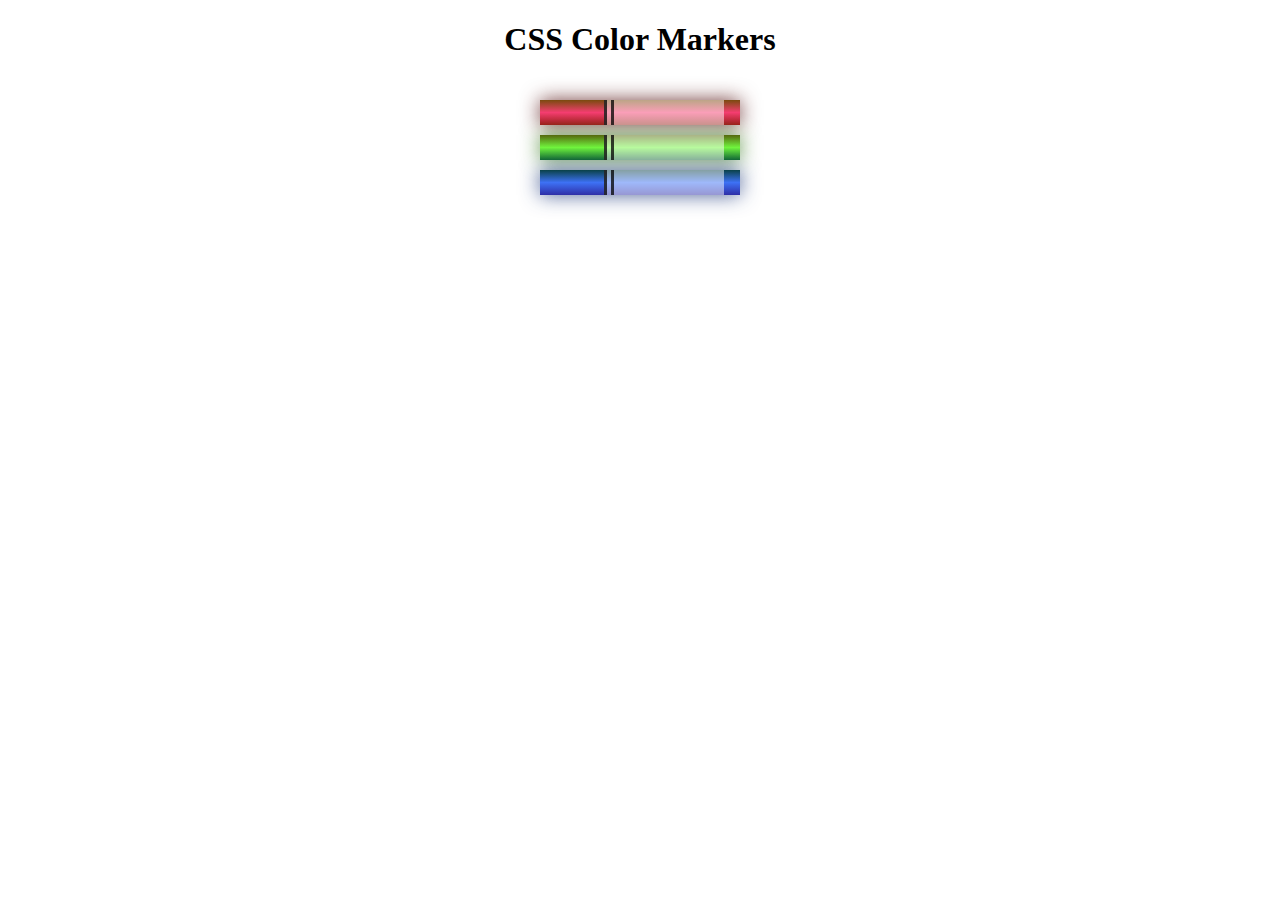
<file: Colored_Markers/index.html>
<!DOCTYPE html>
<html lang="en">
<head>
    <meta charset="UTF-8">
    <meta name="viewport" content="width=device-width, initial-scale=1.0">
    <link rel="stylesheet" href="styles.css">
    <title>Colored Markers</title>
</head>
<body>
    <section>
        <h1>CSS Color Markers</h1>
        <div class="container">
            <div class="marker red">
                <div class="cap"></div>
                <div class="sleeve"></div>
            </div>
            <div class="marker green">
                <div class="cap"></div>
                <div class="sleeve"></div>
            </div>
            <div class="marker blue">
                <div class="cap"></div>
                <div class="sleeve"></div>
            </div>
        </div>
    </section>
</body>
</html>
</file>
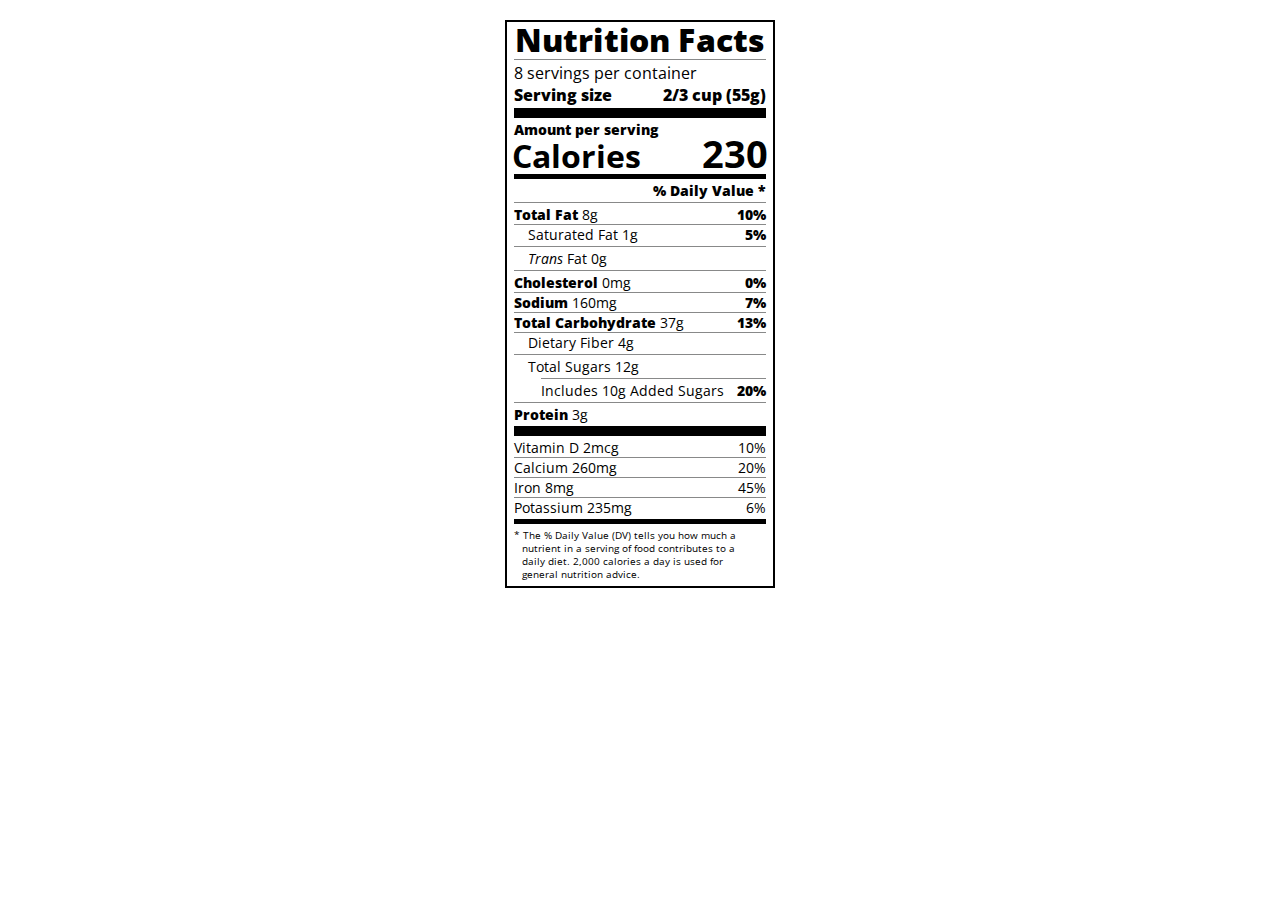
<file: Nutrition_Label/index.html>
<!DOCTYPE html>
<html lang="en">
<head>
    <meta charset="UTF-8">
    <meta name="viewport" content="width=device-width, initial-scale=1.0">
    <link rel="stylesheet" href="https://fonts.googleapis.com/css?family=Open+Sans:400,700,800">
    <link rel="stylesheet" href="styles.css">
    <title>Nutrition Label</title>
</head>
<body>
    <div class="label">
        <header>
            <h1 class="bold">Nutrition Facts</h1>
            <div class="divider"></div>
            <p>8 servings per container</p>
            <p class="bold">Serving size <span>2/3 cup (55g)</span></p>
            <div class="divider large"></div>
            <div class="calories-info">
                <div class="left-container">
                    <h2 class="bold small-text">Amount per serving</h2>
                    <p>Calories</p>
                </div>
                <span>230</span>
            </div>
            <div class="divider medium"></div>
            <div class="daily-value small-text">
                <p class="bold right no-divider">% Daily Value *</p>
                <div class="divider"></div>
                <p><span><span class="bold">Total Fat</span> 8g </span><span class="bold">10%</span></p>
                <p class="indent no-divider">Saturated Fat 1g <span class="bold">5%</span></p>
                <div class="divider"></div>
                <p class="indent no-divider"> <span><i>Trans</i> Fat 0g</span></p>
                <div class="divider"></div>
                <p><span><span class="bold">Cholesterol</span> 0mg</span> <span class="bold">0%</span></p>
                <p><span><span class="bold">Sodium</span> 160mg</span><span class="bold">7%</span></p>
                <p><span><span class="bold">Total Carbohydrate</span> 37g</span> <span class="bold">13%</span></p>
                <p class="indent no-divider">Dietary Fiber 4g</p>
                <div class="divider"></div>
                <p class="indent no-divider">Total Sugars 12g</p>
                <div class="divider double-indent"></div>
                <p class="double-indent no-divider">Includes 10g Added Sugars <span class="bold right">20%</span></p>
                <div class="divider"></div>
                <p class="no-divider"><span><span class="bold">Protein</span> 3g</span></p>
                <div class="divider large"></div>
                <p>Vitamin D 2mcg <span>10%</span></p>
                <p>Calcium 260mg <span class="right">20%</span></p>
                <p>Iron 8mg <span class="right">45%</span></p>
                <p class="no-divider">Potassium 235mg <span class="right">6%</span></p>
                <div class="divider medium"></div>
                <p class="note no-divider">* The % Daily Value (DV) tells you how much a nutrient 
                    in a serving of food contributes to a daily diet. 2,000 calories a
                     day is used for general nutrition advice.</p>
            </div>
        </header>
    </div>
</body>
</html>
</file>
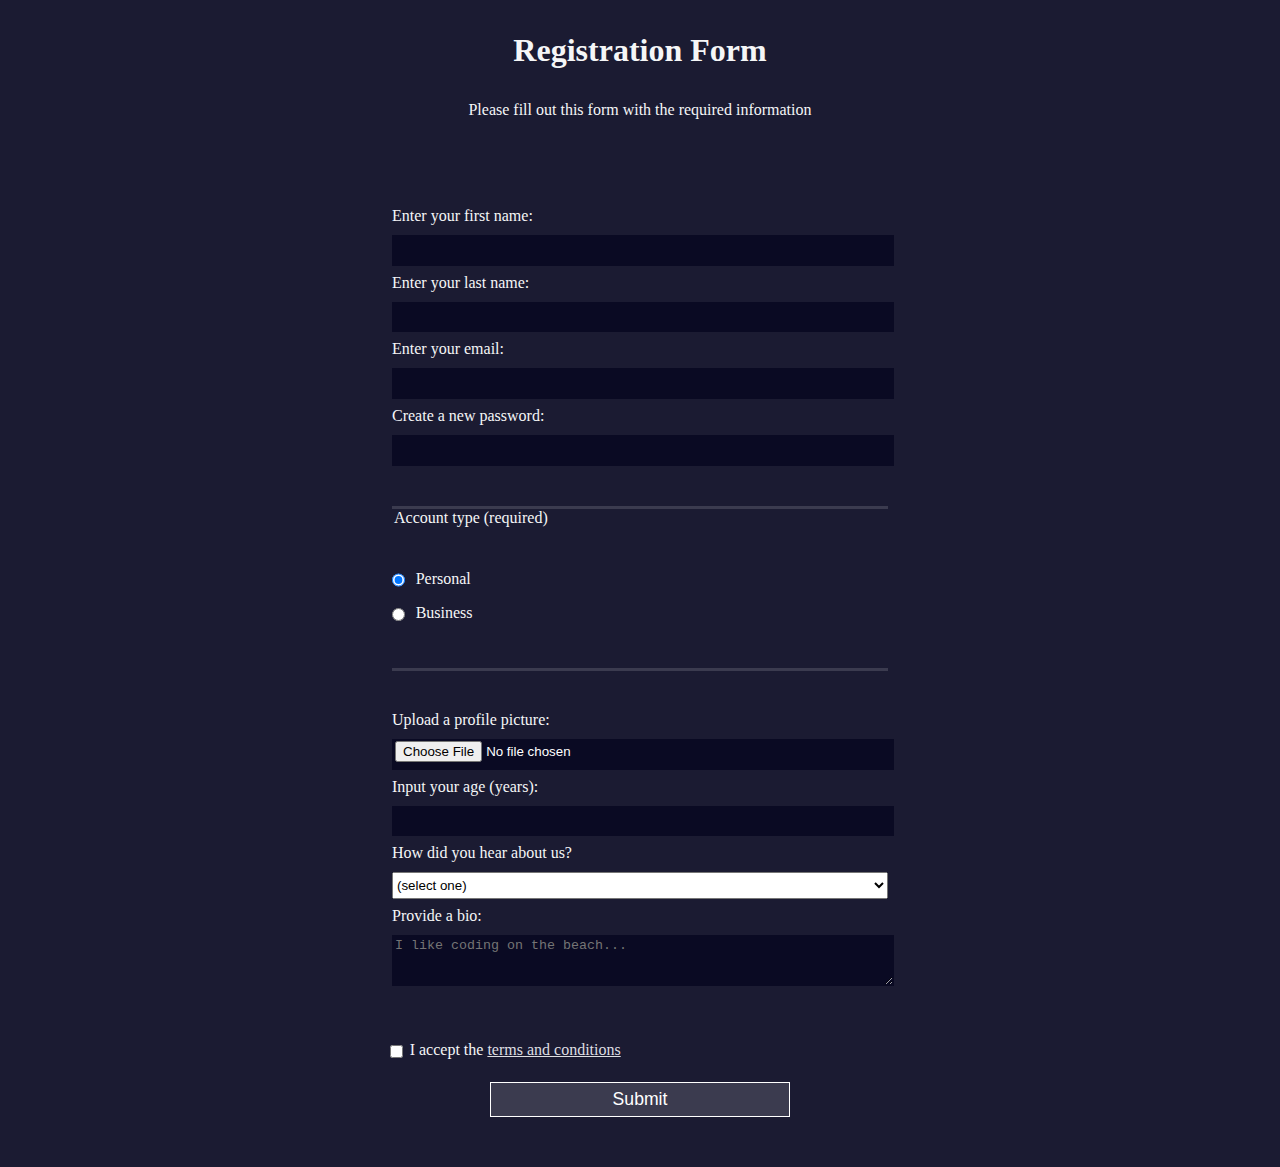
<file: Registration Form/index.html>
<!DOCTYPE html>
<html lang="en">
<head>
    <meta charset="UTF-8">
    <meta name="viewport" content="width=device-width, initial-scale=1.0">
    <title>Registration Form</title>
    <link rel="stylesheet" href="styles.css">
</head>
<body>
    <main>
        <h1>Registration Form</h1>
        <p>Please fill out this form with the required information</p>
        <form action="https://register-demo.freecodecamp.org" method="POST">
            <fieldset>
                <label for="first-name">Enter your first name:
                    <input type="text" name="first-name" id="first-name" required>
                </label>
                <label for="last-name">Enter your last name:
                    <input type="text" name="last-name" id="last-name" required>
                </label>
                <label for="email">Enter your email:
                    <input type="email" name="email" id="email" required>
                </label>
                <label for="new-password">Create a new password:
                    <input type="password" name="password" id="new-password" pattern="[a-z0-5]{8,}" required>
                </label>
            </fieldset>
            <fieldset>
                <legend>Account type (required)</legend>
                <label for="personal-account">
                    <input type="radio" class="inline" name="account-type" id="personal-account" checked> Personal
                </label>
                <label for="business-account">
                    <input type="radio" class="inline" name="account-type" id="business-account"> Business
                </label>
            </fieldset>
            <fieldset>
                <label for="profile-picture">
                    Upload a profile picture:
                    <input type="file" name="profile-picture" id="profile-picture">
                </label>
                <label for="age">
                    Input your age (years):
                    <input type="number" name="age" id="age" min="13" max="120">
                </label>
                <label for="referrer">
                    How did you hear about us?
                    <select id="referrer" name="referrer">
                        <option value="">(select one)</option>
                        <option value="1">freeCodeCamp News</option>
                        <option value="2">freeCodeCamp YouTube Channel</option>
                        <option value="3">freeCodeCamp Forum</option>
                        <option value="4">Other</option>
                    </select>
                </label>
                <label for="bio">
                    Provide a bio:
                    <textarea name="bio" id="bio" cols="30" rows="3" placeholder="I like coding on the beach..."></textarea>
                </label>
            </fieldset>
            <label for="terms-and-conditions">
                <input type="checkbox" class="inline" name="terms-and-conditions" id="terms-and-conditions" required>I accept the <a href="https://www.freecodecamp.org/news/terms-of-service/">terms and conditions</a>
            </label>
            
            <input type="submit" value="Submit" />
        </form>

    </main>
</body>
</html>
</file>
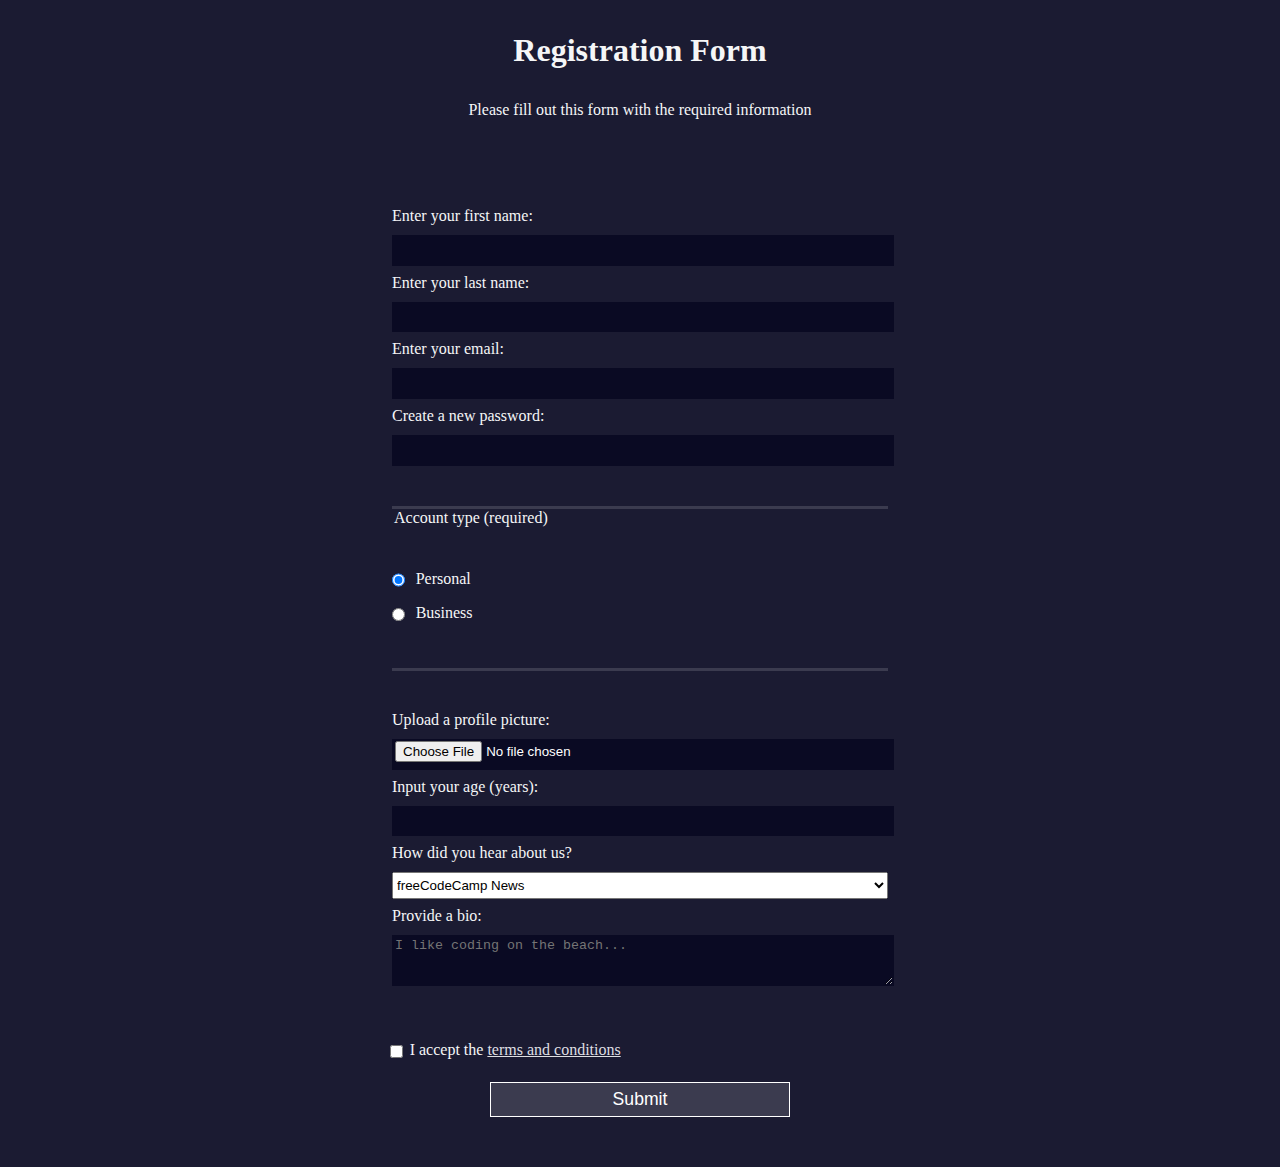
<file: Registration_Form/index.html>
<!DOCTYPE html>
<html lang="en">
<head>
    <meta charset="UTF-8">
    <meta name="viewport" content="width=device-width, initial-scale=1.0">
    <title>Registration Form</title>
    <link rel="stylesheet" href="/Registration_Form/styles.css">
</head>
<body>
    <main>
        <h1>Registration Form</h1>
        <p>Please fill out this form with the required information</p>
        <form action="https://register-demo.freecodecamp.org" method="POST">
            <fieldset>
                <label for="first-name">Enter your first name:
                    <input type="text" name="first-name" id="first-name" required>
                </label>
                <label for="last-name">Enter your last name:
                    <input type="text" name="last-name" id="last-name" required>
                </label>
                <label for="email">Enter your email:
                    <input type="email" name="email" id="email" required>
                </label>
                <label for="new-password">Create a new password:
                    <input type="password" name="password" id="new-password" pattern="[a-z0-5]{8,}" required>
                </label>
            </fieldset>
            <fieldset>
                <legend>Account type (required)</legend>
                <label for="personal-account">
                    <input type="radio" class="inline" name="account-type" id="personal-account" checked> Personal
                </label>
                <label for="business-account">
                    <input type="radio" class="inline" name="account-type" id="business-account"> Business
                </label>
            </fieldset>
            <fieldset>
                <label for="profile-picture">
                    Upload a profile picture:
                    <input type="file" name="profile-picture" id="profile-picture">
                </label>
                <label for="age">
                    Input your age (years):
                    <input type="number" name="age" id="age" min="13" max="120">
                </label>
                <label for="referrer">
                    How did you hear about us?
                    <select id="referrer" name="referrer">
                        <option value="" disabled>(select one)</option>
                        <option value="1">freeCodeCamp News</option>
                        <option value="2">freeCodeCamp YouTube Channel</option>
                        <option value="3">freeCodeCamp Forum</option>
                        <option value="4">Other</option>
                    </select>
                </label>
                <label for="bio">
                    Provide a bio:
                    <textarea name="bio" id="bio" cols="30" rows="3" placeholder="I like coding on the beach..."></textarea>
                </label>
            </fieldset>
            <label for="terms-and-conditions">
                <input type="checkbox" class="inline" name="terms-and-conditions" id="terms-and-conditions" required>I accept the <a href="https://www.freecodecamp.org/news/terms-of-service/">terms and conditions</a>
            </label>
            
            <input type="submit" value="Submit" />
        </form>

    </main>
</body>
</html>
</file>
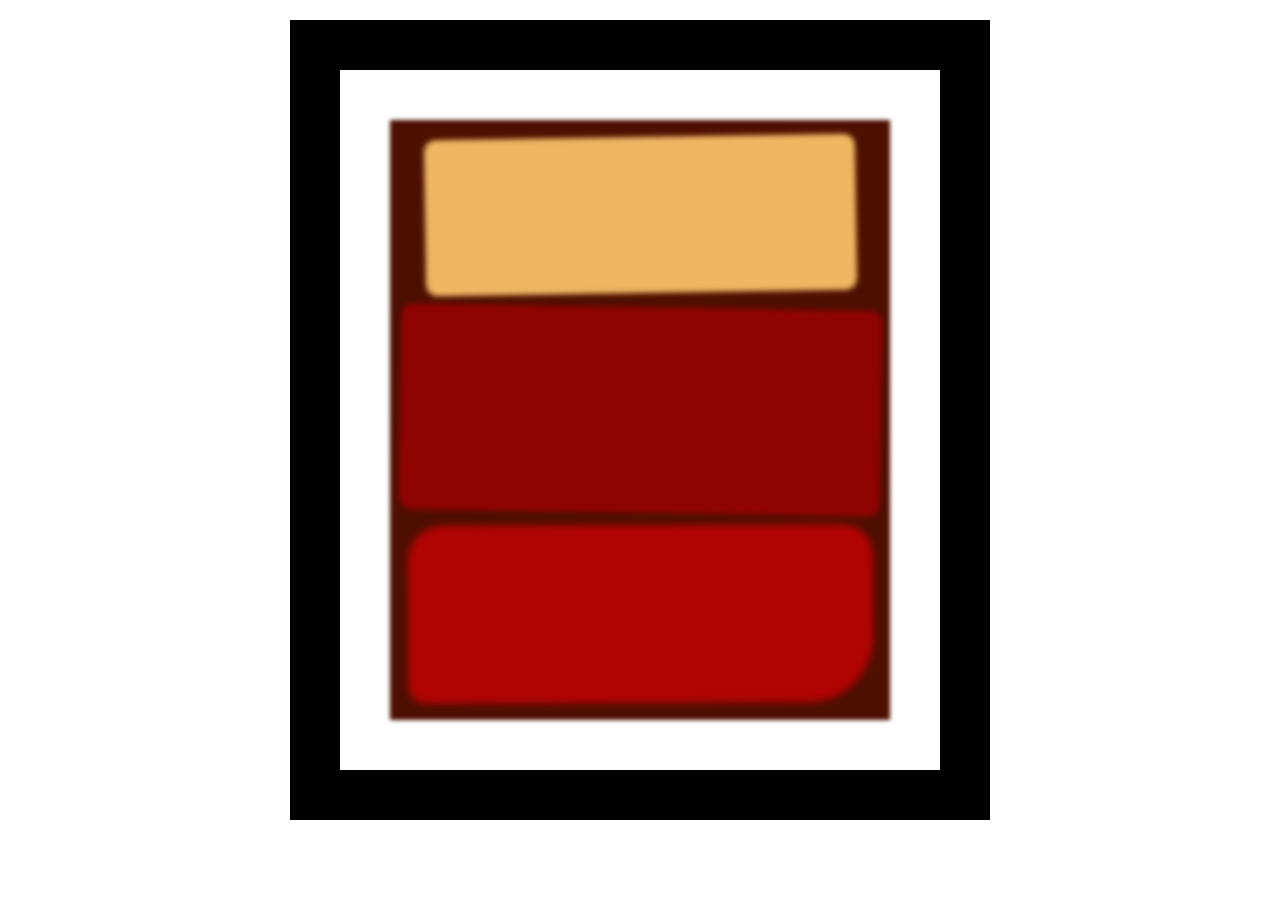
<file: Rothko_Painting/index.html>
<!DOCTYPE html>
<html lang="en">
<head>
    <meta charset="UTF-8">
    <meta name="viewport" content="width=device-width, initial-scale=1.0">
    <link rel="stylesheet" href="styles.css">
    <title>Rothko Painting</title>
</head>
<body>
    <section>
        <div class="frame">
            <div class="canvas">
                <div class="one"></div>
                <div class="two"></div>
                <div class="three"></div>
            </div>
        </div>
    </section>
</body>
</html>
</file>
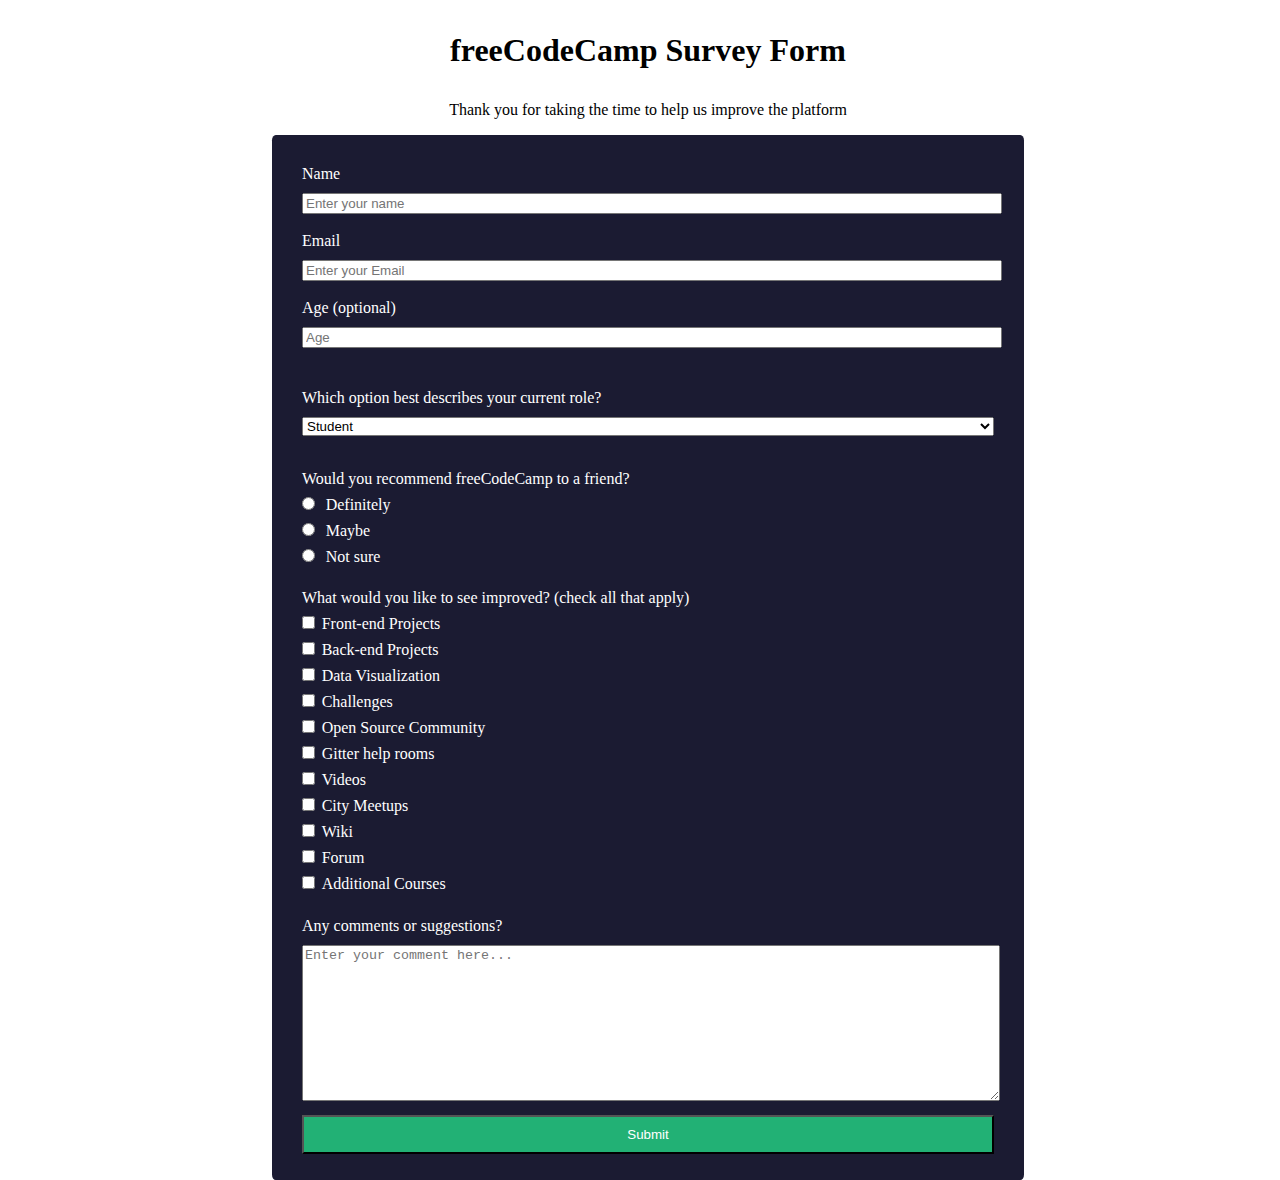
<file: Survey_form/index.html>
<!DOCTYPE html>
<html lang="en">
<head>
    <meta charset="UTF-8">
    <meta name="viewport" content="width=device-width, initial-scale=1.0">
    <title>Survey Form</title>
    <link rel="stylesheet" href="/Survey_form/styles.css">
</head>
<body>
    <!--Hero section-->
    <section>
        <h1 id="title">freeCodeCamp Survey Form</h1>
        <p id="description">Thank you for taking the time to help us improve the platform</p>
    </section>

    <!--Form Section-->
    <form action="" id="survey-form">
        <fieldset>
            <label for="name-label" id="name-label">
                Name
                <input type="text" id="name" placeholder="Enter your name" required>
            </label>
            <label for="email-label" id="email-label">
                Email
                <input type="email" id="email" placeholder="Enter your Email" required>
            </label>
            <label for="number-label" id="number-label">
                Age (optional)
                <input type="number" id="number" min="18" max="99" placeholder="Age">
            </label>
        </fieldset>
        <fieldset>
            <label for="dropdown">
                Which option best describes your current role?
                <select name="role" id="dropdown">
                    <option value="" disabled>Select current role</option>
                    <option value="1">Student</option>
                    <option value="2">Full time job</option>
                    <option value="3">Full time learner</option>
                    <option value="4">Prefer not to say</option>
                    <option value="5">Other</option>
                </select>
            </label>
        </fieldset>
        <fieldset>
            Would you recommend freeCodeCamp to a friend?
            <label for="Definitely">
                <input type="radio" id="Definitely" name="recommend" class="inline" value="1"> Definitely
            </label>
            <label for="maybe">
                <input type="radio" id="maybe" name="recommend" class="inline" value="2"> Maybe
            </label>
            <label for="not-sure">
                <input type="radio" id="not-sure" name="recommend" class="inline" value="3"> Not sure
            </label>
        </fieldset>
        <fieldset>
            What would you like to see improved? (check all that apply)
            <label for=""><input type="checkbox" class="inline" value="1">Front-end Projects</label>
            <label for=""><input type="checkbox" class="inline" value="2">Back-end Projects</label>
            <label for=""><input type="checkbox" class="inline" value="3">Data Visualization</label>
            <label for=""><input type="checkbox" class="inline" value="4">Challenges</label>
            <label for=""><input type="checkbox" class="inline" value="5">Open Source Community</label>
            <label for=""><input type="checkbox" class="inline" value="6">Gitter help rooms</label>
            <label for=""><input type="checkbox" class="inline" value="7">Videos</label>
            <label for=""><input type="checkbox" class="inline" value="8">City Meetups</label>
            <label for=""><input type="checkbox" class="inline" value="9">Wiki</label>
            <label for=""><input type="checkbox" class="inline" value="10">Forum</label>
            <label for=""><input type="checkbox" class="inline" value="11">Additional Courses</label>
        </fieldset>
        <fieldset>
            Any comments or suggestions?
            <textarea name="" id="" cols="30" rows="10" placeholder="Enter your comment here..."></textarea>
            <button type="submit" id="submit">Submit</button>
        </fieldset>
    </form>
    

</body>
</html>
</file>
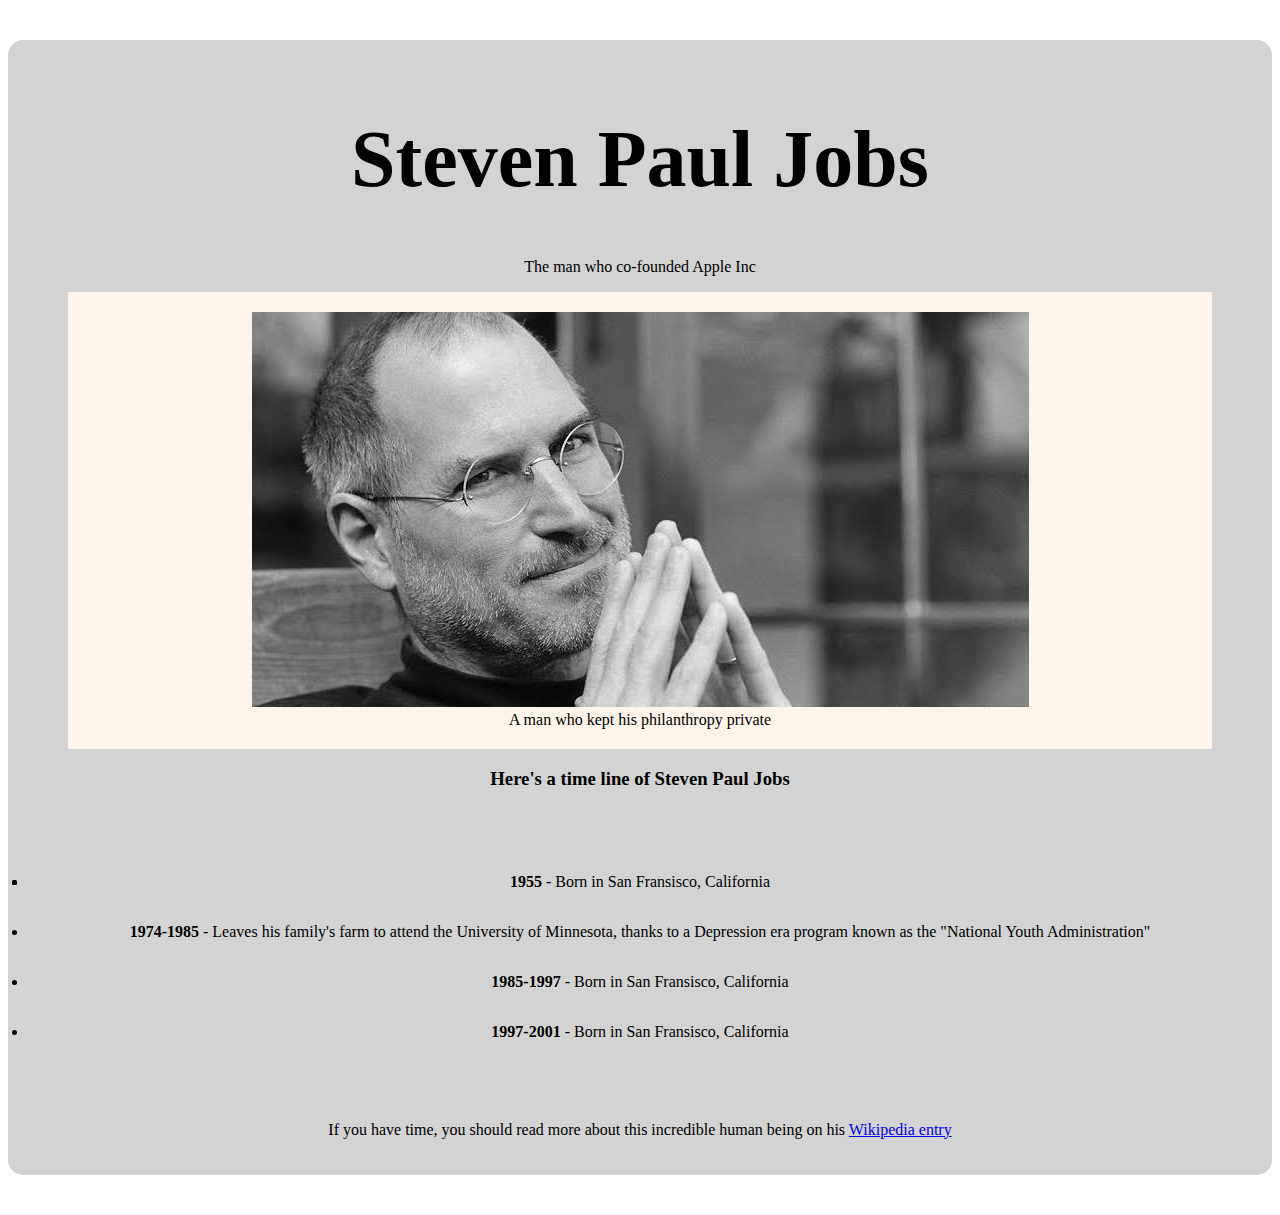
<file: Tribute_Page/index.html>
<!DOCTYPE html>
<html lang="en">
<head>
    <meta charset="UTF-8">
    <meta name="viewport" content="width=device-width, initial-scale=1.0">
    <link rel="stylesheet" href="/Tribute_Page/assets/css/styles.css">
    <title>Steven Paul Jobs</title>
</head>
<body>
    <header></header>
    <main id="main">
        <!--Hero section-->
        <div class="hero">
            <h1 id="title">Steven Paul Jobs</h1>
            <p>The man who co-founded Apple Inc</p>
        </div>
        

        <!--Hero landing-->
        <figure id="img-div">
            <img src="/Tribute_Page/assets/steve_jobs.png" id="image" alt="A picture of Steve Jobs" >
            <figcaption id="img-caption">A man who kept his philanthropy private</figcaption>
        </figure>

        <!---->
        <section id="tribute-info">
            <h3 id="headline">Here's a time line of Steven Paul Jobs</h3>
            <div class="more-info">
                <ul>
                    <li><strong>1955 </strong>- Born in San Fransisco, California</li>
                    <li><strong>1974-1985 </strong> - Leaves his family's farm to attend the University of Minnesota, thanks to a Depression era program known as the "National Youth Administration"</li>
                    <li><strong>1985-1997 </strong>- Born in San Fransisco, California</li>
                    <li><strong>1997-2001 </strong>- Born in San Fransisco, California</li>
                </ul>
            </div>
            
        </section>

        <!--Final notes-->
        <blockquote></blockquote>
        <p>If you have time, you should read more about this incredible human being on his <a href="https://en.wikipedia.org/wiki/Steve_Jobs" id="tribute-link" target="_blank">Wikipedia entry</a> </p>
    </main>
    <footer></footer>
</body>
</html>
</file>
<file: Colored_Markers/styles.css>
h1 {
    text-align: center;
  }

.marker {
    height: 25px;
    width: 200px;
    margin: 10px auto;
}

.cap {
    width: 60px;
    height: 25px;
}

.sleeve {
    width: 110px;
    height: 25px;
    background-color: rgba(255,255,255,50%);
    border-left: 10px double rgba(0,0,0,0.75);
    
}

.cap, .sleeve {
    display:inline-block;
}

.red {
    background: linear-gradient(rgb(122, 74, 14), rgb(245, 62, 113), rgb(162, 27, 27));
    box-shadow: 0px 0px 20px 0 rgba(83, 14, 14, 0.8) ;
    
  }
  
.green {
    background: linear-gradient(#55680D, #71F53E, #116C31);
    box-shadow: 0px 0px 20px 0px #3B7E20CC;
  }
  
.blue {
    background: linear-gradient(hsl(186, 76%, 16%), hsl(223, 90%, 60%), hsl(240, 56%, 42%));
    box-shadow: 0 0 20px 0 hsla(223,59%,31%,0.8);
  }
  



.container {
    background-color: rgb(255,255,255);
    padding: 10px 0;
}
</file>
<file: Nutrition_Label/styles.css>
body {
    font-family: Open Sans, sans-serif;
}

html {
    font-size: 16px;
}

.label {
    border: 2px solid black;
    width: 270px;
    margin: 20px auto;
    padding: 0 7px;
}

* {
    box-sizing: border-box;
}

header h1 {
    text-align: center;
    margin: -4px 0;
    letter-spacing: 0.15px;
}

p {
    margin: 0px;
    display: flex;
    justify-content: space-between;
}

.divider {
    border-bottom: 1px solid #888989;
    margin: 2px 0px;
}

.bold {
    font-weight: 800;
}

.large {
    height: 10px;
}

.medium {
    height: 5px;
}

.large, .medium {
    background-color: black;
    border: 0;
}

.small-text {font-size: 0.85rem;}

.calories-info h2 {
    margin: 0px;
}

.calories-info {
    display: flex;
    justify-content: space-between;
    align-items: flex-end; 
}

.left-container p {
    margin: -5px -2px;
    font-size: 2em;
    font-weight: 700;
}

.calories-info span {
    font-size: 2.4em;
    font-weight: 700;
    margin: -7px -2px;
}

.right {justify-content:flex-end;}

.indent {margin-left: 1em;}

.double-indent{margin-left: 2em;}

.daily-value p:not(.no-divider) {
   border-bottom: 1px solid #888989;
}

.note {
    font-size: 0.6rem;
    margin: 5px 0px;
    padding: 0 8px;
    text-indent: -8px;
}
</file>
<file: Registration Form/styles.css>
body {
    width: 100%;
    height: 100vh;
    margin: 0;
    background-color: #1b1b32;
    color: #f5f6f7;
    font-family: Tahoma;
    font-size: 16px;
  }
  
  h1, p {
    margin: 1em auto;
    text-align: center;
  }
  
  form {
    width: 60vw;
    max-width: 500px;
    min-width: 300px;
    margin: 0 auto;
    padding: 2em;
  }
  
  fieldset {
    border: none;
    padding: 2rem 0;
    border-bottom: 3px solid #3b3b4f;
  }
  
  fieldset:last-of-type {
    border-bottom: none;
  }
  
  label {
    display: block;
    margin: 0.5rem 0;
  }
  
  input,
  textarea,
  select {
    margin: 10px 0 0 0;
    width: 100%;
    min-height: 2em;
  }
  
  input, textarea {
    background-color: #0a0a23;
    border: 1px solid #0a0a23;
    color: #ffffff;
  }
  
  .inline {
    width: unset;
    margin: 0 0.5em 0 0;
    vertical-align: middle;
  }
  
  input[type="submit"] {
    display: block;
    width: 60%;
    min-width: 300px;
    margin: 1em auto 1em auto;
    height: 2em;
    font-size: 1.1rem;
    background-color: #3b3b4f;
    border-color: white;
  }

  input[type="file"]{
    padding: 1px 2px;
  }

  a {
    color: #dfdfe2;
  }
</file>
<file: Registration_Form/styles.css>
body {
    width: 100%;
    height: 100vh;
    margin: 0;
    background-color: #1b1b32;
    color: #f5f6f7;
    font-family: Tahoma;
    font-size: 16px;
  }
  
  h1, p {
    margin: 1em auto;
    text-align: center;
  }
  
  form {
    width: 60vw;
    max-width: 500px;
    min-width: 300px;
    margin: 0 auto;
    padding: 2em;
  }
  
  fieldset {
    border: none;
    padding: 2rem 0;
    border-bottom: 3px solid #3b3b4f;
  }
  
  fieldset:last-of-type {
    border-bottom: none;
  }
  
  label {
    display: block;
    margin: 0.5rem 0;
  }
  
  input,
  textarea,
  select {
    margin: 10px 0 0 0;
    width: 100%;
    min-height: 2em;
  }
  
  input, textarea {
    background-color: #0a0a23;
    border: 1px solid #0a0a23;
    color: #ffffff;
  }
  
  .inline {
    width: unset;
    margin: 0 0.5em 0 0;
    vertical-align: middle;  
  }
  
  input[type="submit"] {
    display: block;
    width: 60%;
    min-width: 300px;
    margin: 1em auto 1em auto;
    height: 2em;
    font-size: 1.1rem;
    background-color: #3b3b4f;
    border-color: white;
  }

  input[type="file"]{
    padding: 1px 2px;
  }

  a {
    color: #dfdfe2;
  }
</file>
<file: Rothko_Painting/styles.css>
.canvas {
    width: 500px;
    height: 600px;
    background-color: #4d0f00;
    overflow: hidden;
    filter: blur(2px);
}

.frame {
    border: 50px solid black;
    width: 500px;
    padding: 50px;
    margin: 20px auto;
}

.one {
    width: 425px;
    height: 150px;
    background-color: #efb762;
    margin: 20px auto;
    box-shadow: 0 0 3px 3px #efb762;
    border-radius: 9px;
    transform: rotate(-0.9deg);
}

.two {
    width: 475px;
    height: 200px;
    background-color: #8f0401;
    margin: 0 auto 20px;
    box-shadow: 0 0 3px 3px #8f0401;
    border-radius: 8px 10px;
    transform: rotate(0.9deg);
}

.three {
    width: 91%;
    height: 28%;
    background-color: #b20403;
    margin: auto;
    filter: blur(2px);
    box-shadow: 0 0 5px 5px #b20403;
    border-radius: 30px 25px 60px 12px;
    transform: rotate(-0.2deg);
}

.one, .two {
    filter: blur(1px);
}
</file>
<file: Survey_form/styles.css>
body {
    width: 100%;
    height: 100vh;
}

h1, p {
    text-align: center;
    margin: 1em auto;
}

form {
    background-color: #1b1b32;
    color: white;
    width: 80vh;
    margin: 0 auto;
    padding: 1em;
    border-radius: 0.5%;
}

fieldset {
    border: none;
}

label {
    display: block;
    margin: 0.5rem 0;
}

input, textarea, select {
    width: 100%;
    margin: 10px auto;
}

.inline {
    width: unset;
    margin: 0 0.5em 0 0;
}

button {
    width: 100%;
    background-color: #22b175;
    color: white;
    padding: 10px;
    min-height: 2rem;
}
</file>
<file: Tribute_Page/assets/css/styles.css>
body{
    font-family: Cambria, Cochin, Georgia, Times, 'Times New Roman', serif;
}

#title {
    font-size: 80px;
}

.hero{
    text-align: center;
    
}

main {
    background-color: lightgrey;
    border-radius: 15px;
    padding: 20px;
    margin: 40px 0;
}

#headline{
    text-align: center;
}

.more-info{
    display: flex;
    justify-content: center;
    flex-wrap: wrap;
    text-align: center;

}

.more-info,ul,li{
    padding: 16px 0;
    display: list-item;
}

#img-div{
    background-color: rgb(253, 245, 234);
    text-align: center;
    padding: 20px;
    display: block;
    justify-content: center;
    max-width: 100%;
    height: auto;
}

p { 
    text-align: center;
}
</file>
